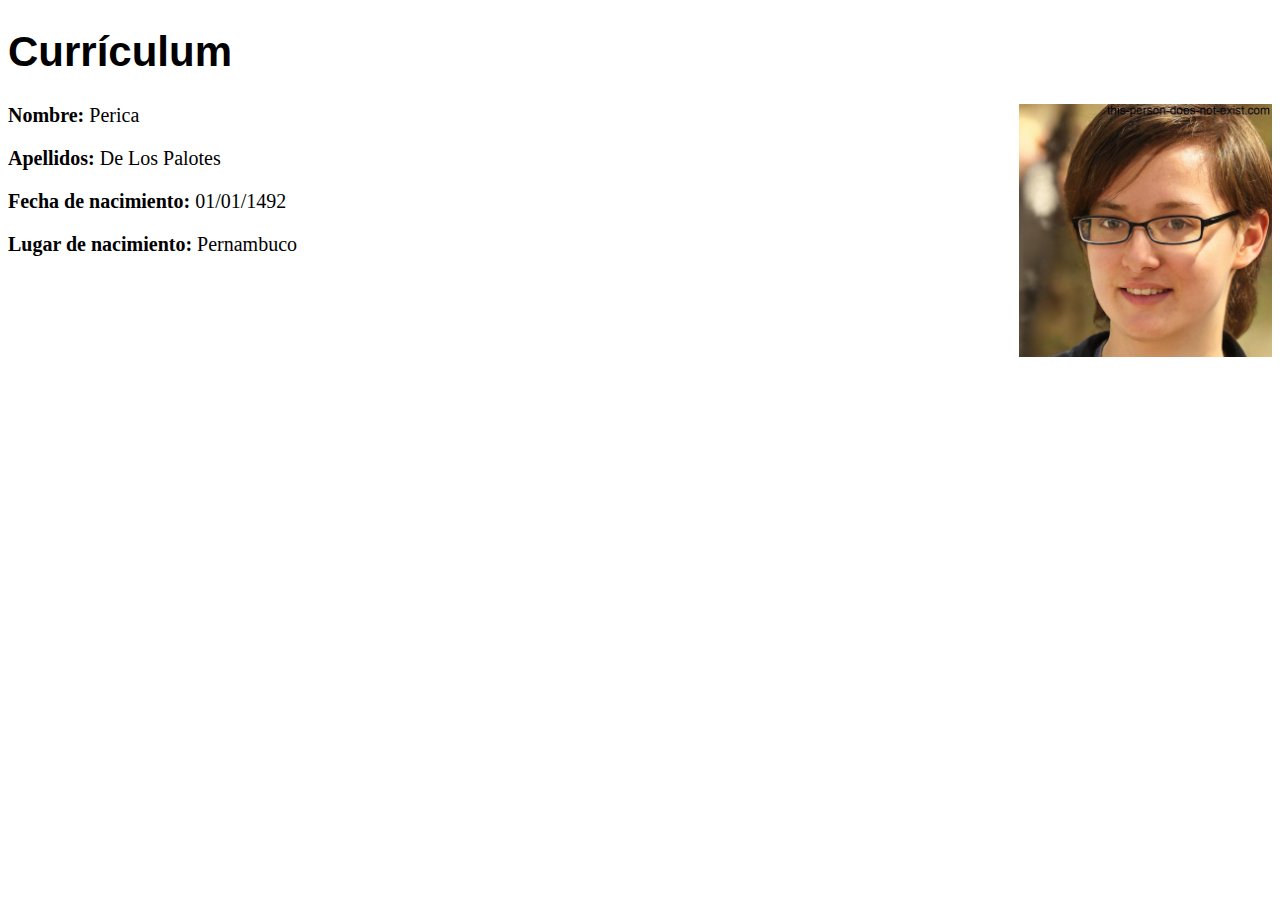
<file: MF5.4 HTML/Codigo/Ejercicio2/index.html>
<!--Crear una pagina con un curriculum -->
<!DOCTYPE html>
<html>
    <head>
        <title> Curriculum </title>
        <meta charset="UTF-8">
        <link href="style.css" rel="stylesheet">
    </head>
    <body>
        <h1>Currículum</h1>
        <img src="foto.jpg"/>
        <p><span id="campo">Nombre:</span> Perica</p>
        <p><span id="campo">Apellidos:</span> De Los Palotes</p>
        <p><span id="campo">Fecha de nacimiento:</span> 01/01/1492</p>
        <p><span id="campo">Lugar de nacimiento:</span> Pernambuco</p>
    </body>
</html>
</file>
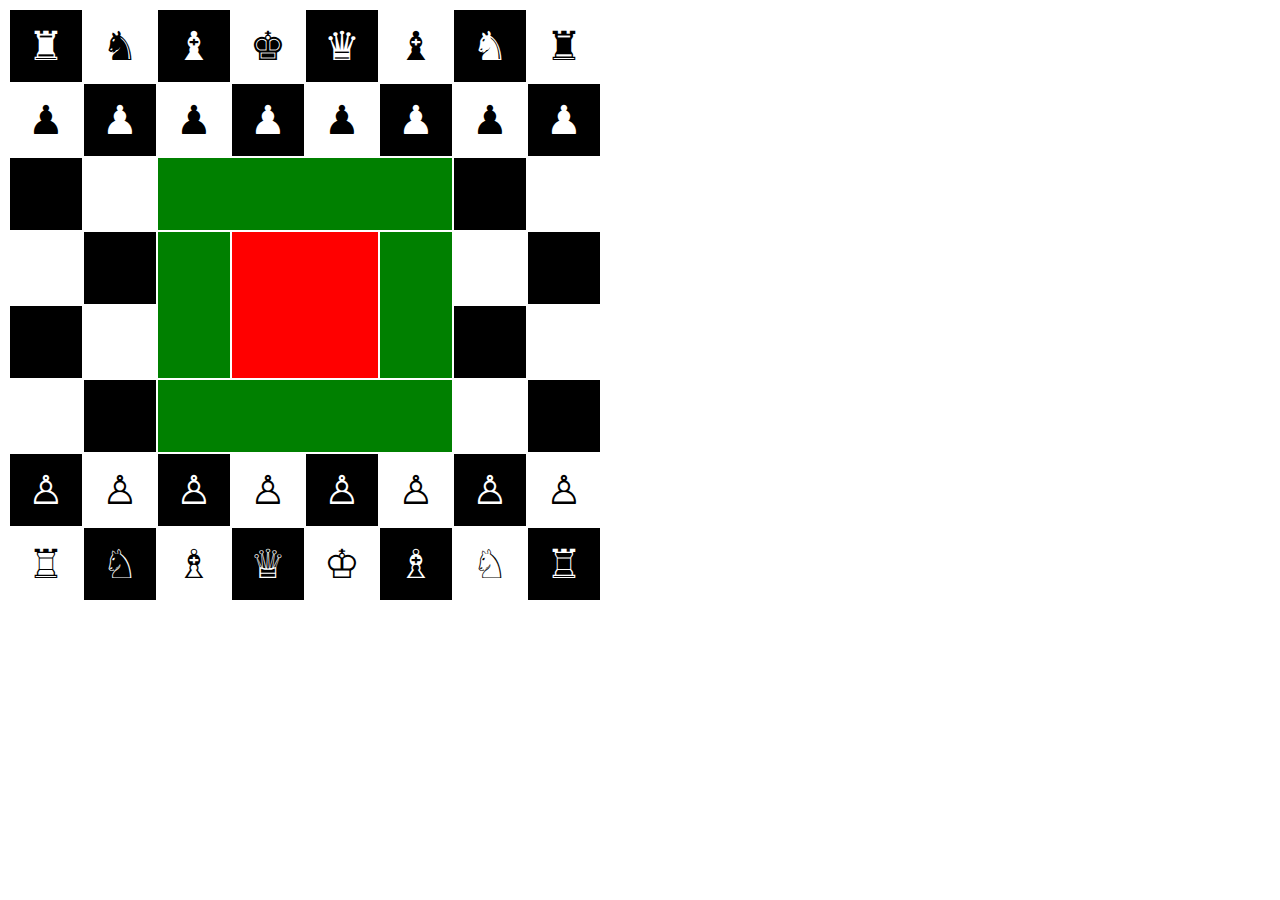
<file: MF5.4 HTML/Codigo/Ejercicio3/index.html>
<!DOCTYPE html>
<html>
    <head>
        <title>Tablero de ajedrez</title>
        <link href="style.css" rel="stylesheet">
    </head>
    <body>
        <table>
            <tr id="8">
                <td class="negra">&#9820;</td>
                <td class="blanca">&#9822;</td>
                <td class="negra">&#9821;</td>
                <td class="blanca">&#9818;</td>
                <td class="negra">&#9819;</td>
                <td class="blanca">&#9821;</td>
                <td class="negra">&#9822;</td>
                <td class="blanca">&#9820;</td>
            </tr>
            <tr id="7">
                <td class="blanca">&#9823;</td>
                <td class="negra">&#9823;</td>
                <td class="blanca">&#9823;</td>
                <td class="negra">&#9823;</td>
                <td class="blanca">&#9823;</td>
                <td class="negra">&#9823;</td>
                <td class="blanca">&#9823;</td>
                <td class="negra">&#9823;</td>
            </tr>
            <tr id="6">
                <td class="negra"></td>
                <td class="blanca"></td>
                <td class="verde" colspan="4"></td>
                <!-- <td class="blanca"></td>
                <td class="negra"></td>
                <td class="blanca"></td> -->
                <td class="negra"></td>
                <td class="blanca"></td>
            </tr>
            <tr id="5">
                <td class="blanca"></td>
                <td class="negra"></td>
                <td class="verde" rowspan="2"></td>
                <td class="roja"; rowspan="2"; colspan="2"></td>
                <!--<td class="roja"></td>-->
                <td class="verde" rowspan="2"></td>
                <td class="blanca"></td>
                <td class="negra"></td>
            </tr>
            <tr id="4">
                <td class="negra"></td>
                <td class="blanca"></td>
                <!-- <td class="negra"></td>
                <td class="roja"></td>
                <td class="roja"></td>
                <td class="blanca"></td> -->
                <td class="negra"></td>
                <td class="blanca"></td>
            </tr>
            <tr id="3">
                <td class="blanca"></td>
                <td class="negra"></td>
                <td class="verde" colspan="4"></td>
                <!-- <td class="negra"></td>
                <td class="blanca"></td>
                <td class="negra"></td> -->
                <td class="blanca"></td>
                <td class="negra"></td>
            </tr>
            <tr id="2">
                <td class="negra">&#9817;</td>
                <td class="blanca">&#9817;</td>
                <td class="negra">&#9817;</td>
                <td class="blanca">&#9817;</td>
                <td class="negra">&#9817;</td>
                <td class="blanca">&#9817;</td>
                <td class="negra">&#9817;</td>
                <td class="blanca">&#9817;</td>
            </tr>
            <tr id="1">
                <td class="blanca">&#9814;</td>
                <td class="negra">&#9816;</td>
                <td class="blanca">&#9815;</td>
                <td class="negra">&#9813;</td>
                <td class="blanca">&#9812;</td>
                <td class="negra">&#9815;</td>
                <td class="blanca">&#9816;</td>
                <td class="negra">&#9814;</td>
        </table>
    </body>
</html>
</file>
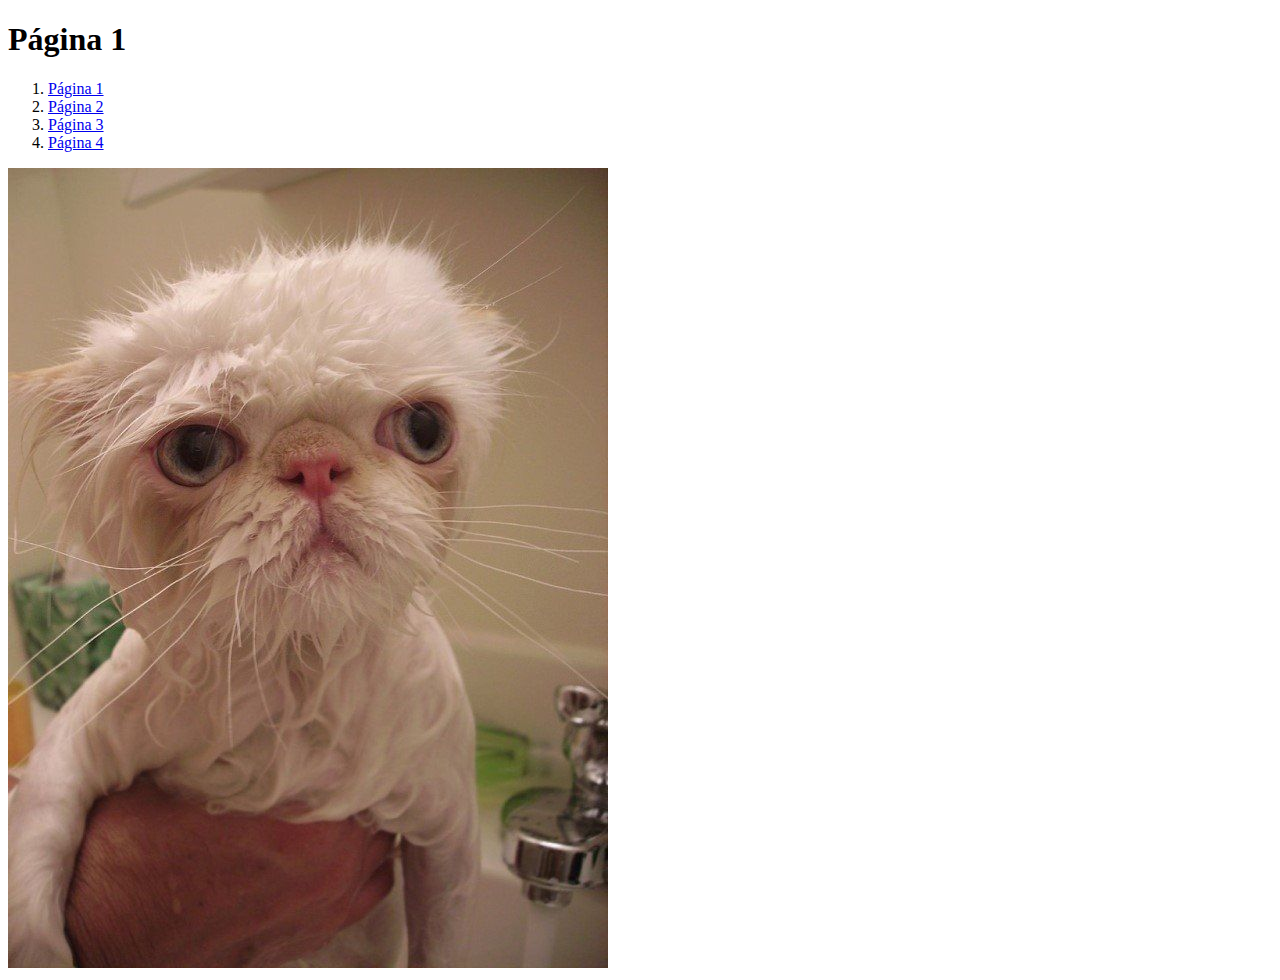
<file: MF5.4 HTML/Codigo/Ejercicio1/1.html>
<!DOCTYPE html>
<html>
<head>
    <title>Página 1</title>
    <meta charset="UTF-8">
</head>
<body>
    <h1>Página 1</h1>
    <ol>
        <li><a href="1.html">Página 1</a></li>
        <li><a href="2.html">Página 2</a></li>
        <li><a href="3.html">Página 3</a></li>
        <li><a href="4.html">Página 4</a></li>
    </ol>
    <img src="img/Gatito1.jpg"/>
</body>
</html>
</file>
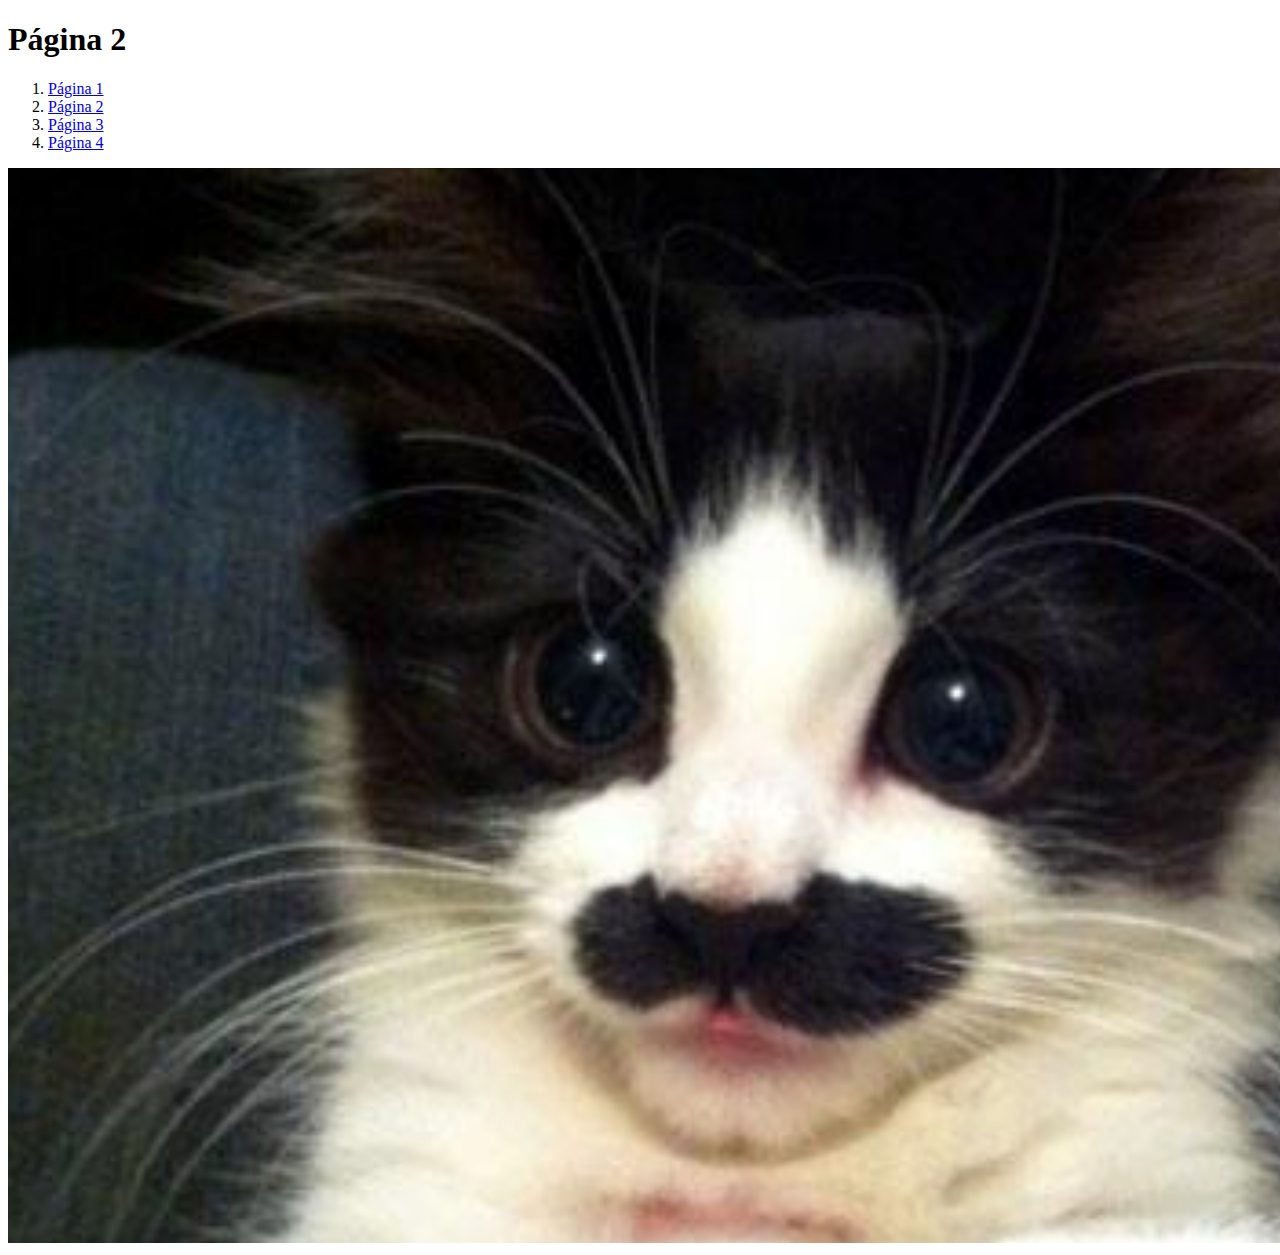
<file: MF5.4 HTML/Codigo/Ejercicio1/2.html>
<!DOCTYPE html>
<html>
<head>
    <title>Página 2</title>
    <meta charset="UTF-8">
</head>
<body>
    <h1>Página 2</h1>
    <ol>
        <li><a href="1.html">Página 1</a></li>
        <li><a href="2.html">Página 2</a></li>
        <li><a href="3.html">Página 3</a></li>
        <li><a href="4.html">Página 4</a></li>
    </ol>
    <img src="img/Gatito2.jpg"/>
</body>
</html>
</file>
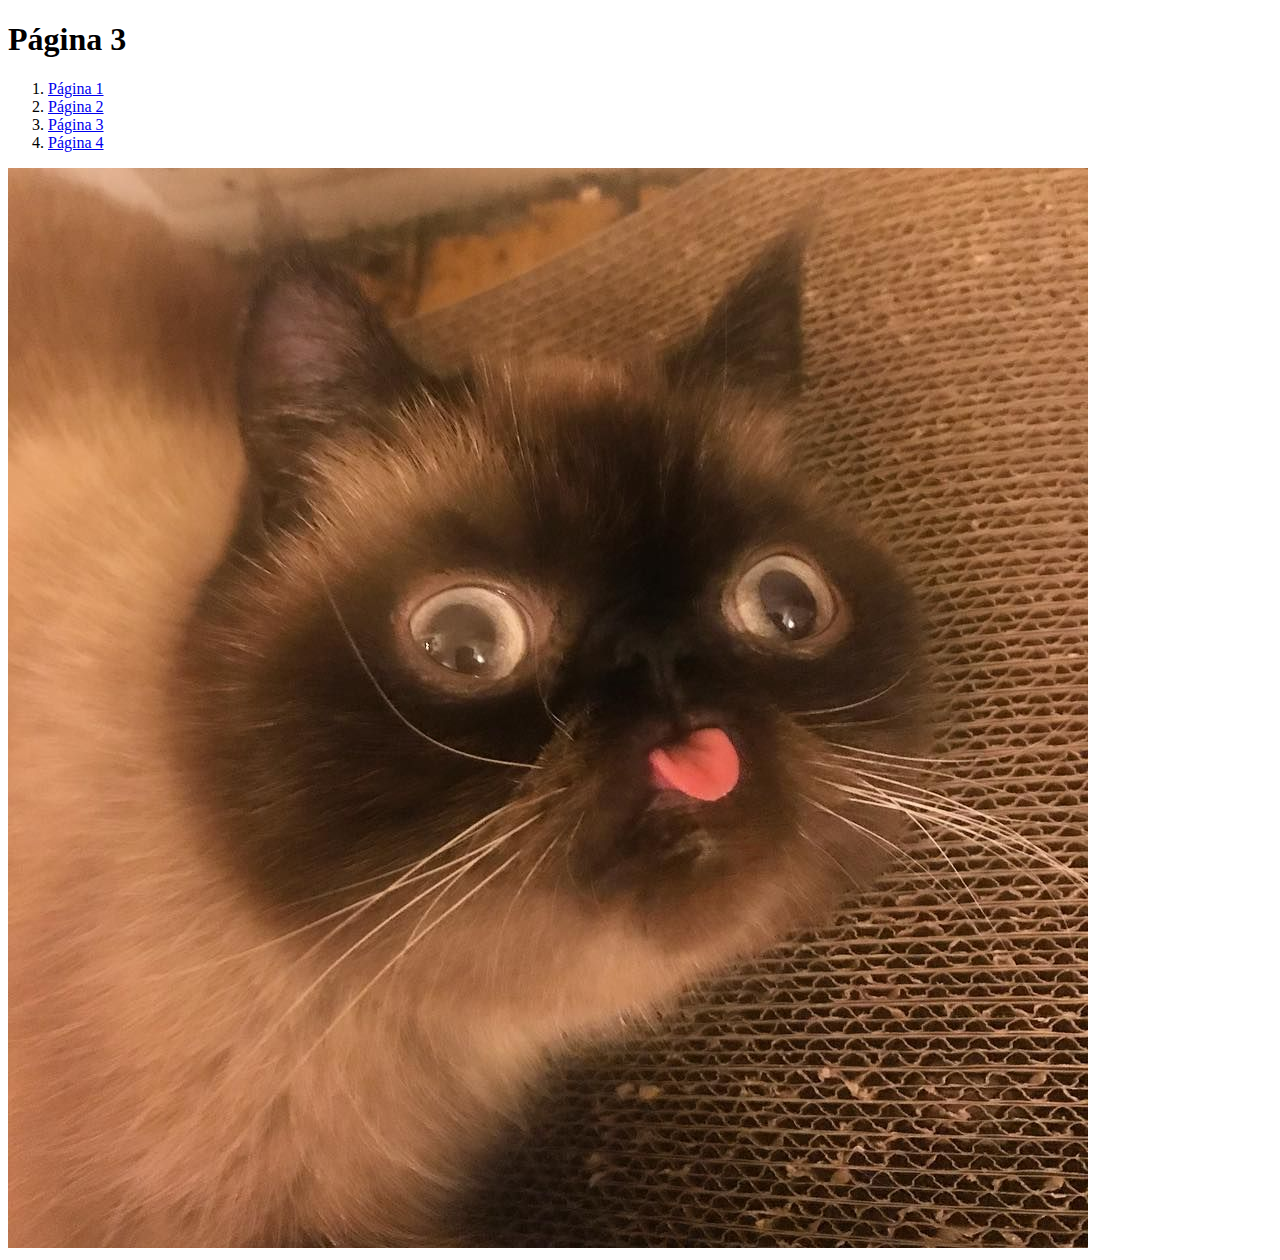
<file: MF5.4 HTML/Codigo/Ejercicio1/3.html>
<!DOCTYPE html>
<html>
<head>
    <title>Página 3</title>
    <meta charset="UTF-8">
</head>
<body>
    <h1>Página 3</h1>
    <ol>
        <li><a href="1.html">Página 1</a></li>
        <li><a href="2.html">Página 2</a></li>
        <li><a href="3.html">Página 3</a></li>
        <li><a href="4.html">Página 4</a></li>
    </ol>
    <img src="img/Gatito3.jpg"/>
</body>
</html>
</file>
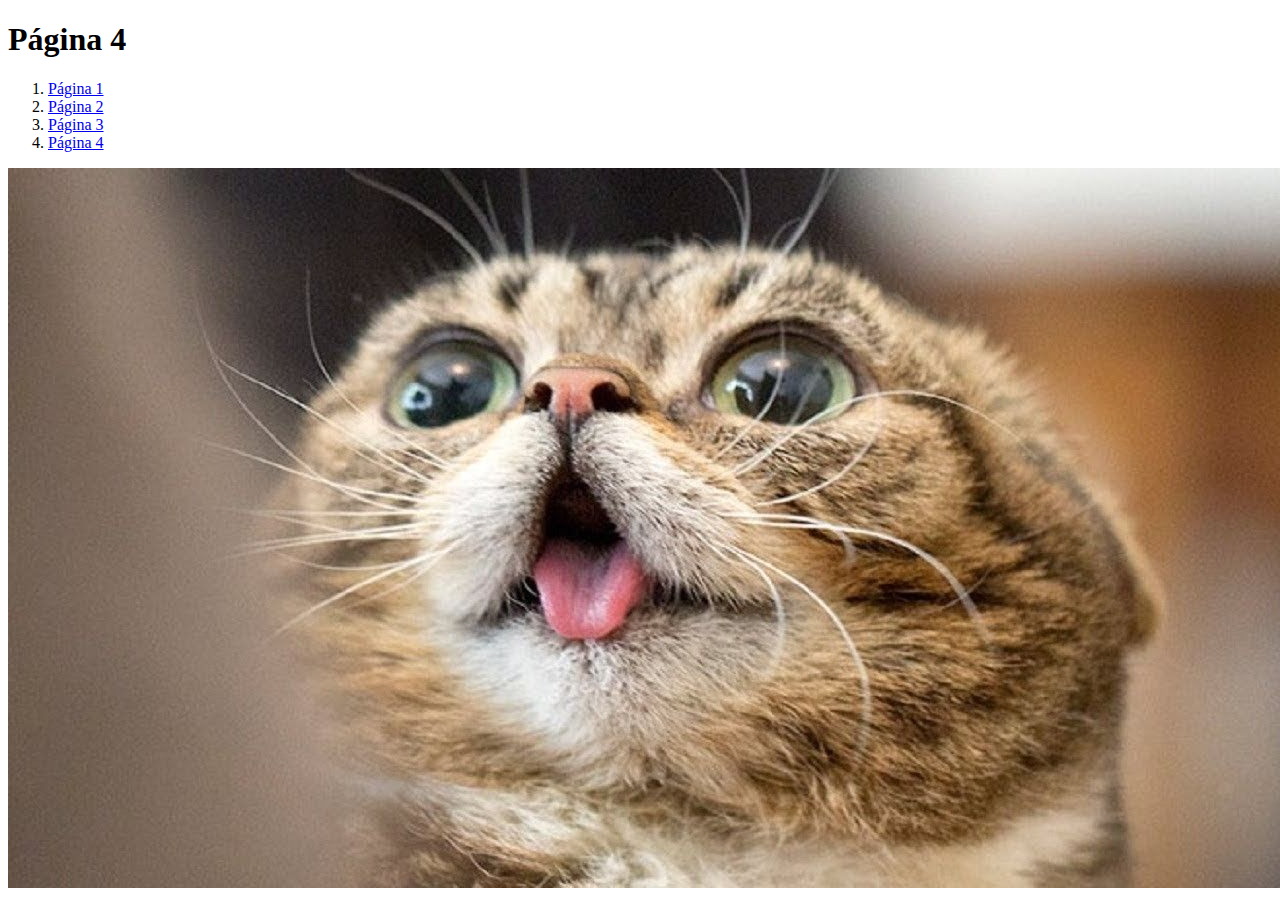
<file: MF5.4 HTML/Codigo/Ejercicio1/4.html>
<!DOCTYPE html>
<html>
<head>
    <title>Página 4</title>
    <meta charset="UTF-8">
</head>
<body>
    <h1>Página 4</h1>
    <ol>
        <li><a href="1.html">Página 1</a></li>
        <li><a href="2.html">Página 2</a></li>
        <li><a href="3.html">Página 3</a></li>
        <li><a href="4.html">Página 4</a></li>
    </ol>
    <img src="img/Gatito4.jpg"/>
</body>
</html>
</file>
<file: MF5.4 HTML/Codigo/Ejercicio2/style.css>
img {
    width:20%;
    float:right;
}
h1 {
    font-size:42px;
    font-family:Verdana, Geneva, Tahoma, sans-serif;
}
p {
    font-size:20px;
    font-family:'Times New Roman', Times, serif; 
}
#campo {
    font-weight: 700;
}
</file>
<file: MF5.4 HTML/Codigo/Ejercicio3/style.css>
.negra{
    background-color: black;
    height: 70px;
    width: 70px;
    color: white;
    text-align: center;
    font-size: 40px;
}
.blanca{
    background-color: white;
    height: 70px;
    width: 70px;
    color: black;
    text-align:center;
    font-size: 40px;
}
.roja{
    background-color: red;
    height: 70px;
    width: 70px;
}
.verde{
    background-color: green;
    height: 70px;
    width: 70px; 
}
</file>
